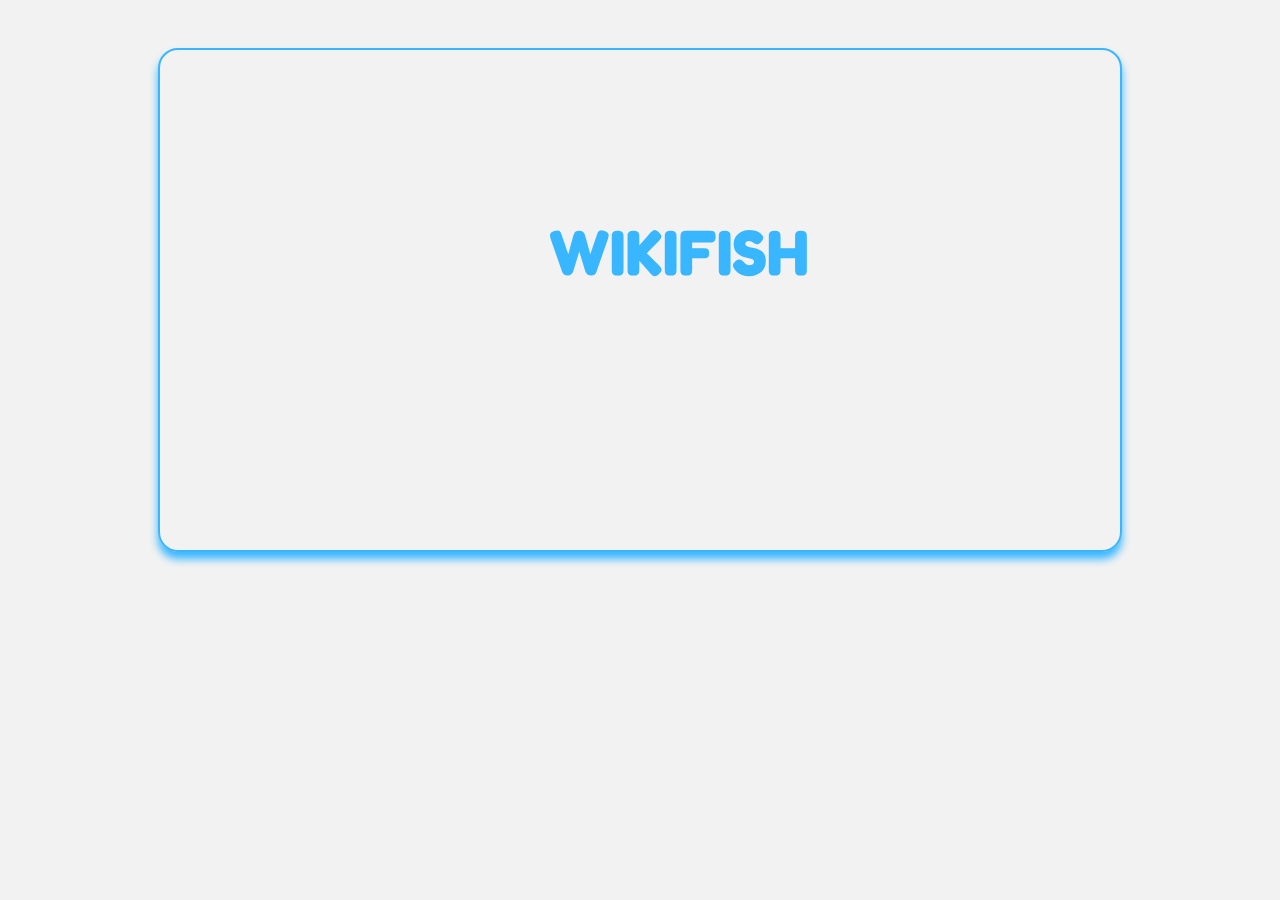
<file: javaScript : JSON : API/final/index.html>
<!DOCTYPE html>
<html lang="en">

<head>
    <meta charset="UTF-8">
    <meta name="viewport" content="width=device-width, initial-scale=1.0">
    
    <title>Final Project - WIKIFISH</title>

    <link rel="shortcut icon" type="image/jpg" href="favicon_io/favicon.ico"/>
    <link rel="stylesheet" href="style.css">
    <link rel="stylesheet" href="https://maxcdn.bootstrapcdn.com/font-awesome/4.4.0/css/font-awesome.min.css">
    
</head>

<body>
    <div class="content">
        <div class="wrap container">
                <h1 class="title">Wikifish</h1>
        
                <div class="search button">
                
                    <header>
                        <form id="form">
                            <input type="text" id="search" class="search searchTerm" placeholder="  Which fish are you looking for?">
                        </form>
                        <p class="legend"> Here you can find more than 30,000 species of fish</p>
                        <p>Suggestions of search ( freshwater angelfish, angelfish, molly ... )
                                </p>
                    </header>
                
                </div>
                
                </div>  
                
                <main id="main"></main> 

    
        <script src="main.js"></script>
    </div>
</body>



</html>
</file>
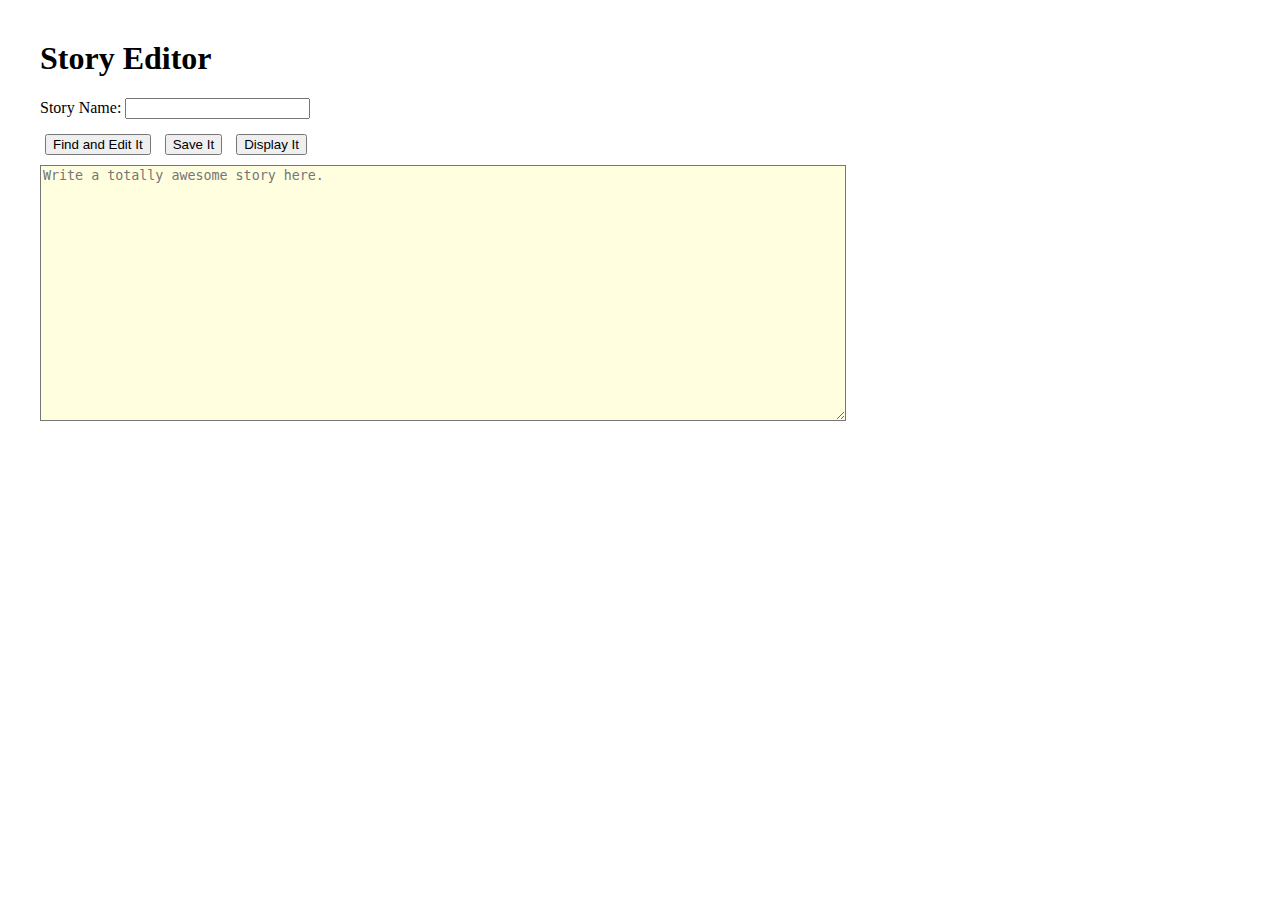
<file: javaScript : JSON : API/week1/index.html>
<!DOCTYPE html>
<html lang="en">
<head>
    <meta charset="UTF-8">
    <meta name="viewport" content="width=device-width, initial-scale=1.0">
    <meta http-equiv="X-UA-Compatible" content="ie=edge">
    <title>Story Writer</title>
    <script>
        
        function loadStory(){
            var storyName = document.getElementById("name_input").value;
            var storyHTML = localStorage.getItem(storyName);
            document.getElementById("story_editor").value = storyHTML;
}
        function saveStory(){
            var storyName = document.getElementById("name_input").value;
            var storyHTML = document.getElementById("story_editor").value;
            localStorage.setItem(storyName, storyHTML);
}
        function displayStory(){
            var storyHTML = document.getElementById("story_editor").value
            document.getElementById("story_display").innerHTML = storyHTML;
}
    </script>
    <style>
    textarea{
        width:800px;
        height: 250px;
        background-color: lightyellow;
    }
    body{
        margin:40px;
    }
    button{
        margin:5px;
        margin-bottom: 10px;
    }
    section{
        margin-top: 10px;
    }
         </style>
</head>
<body>
        <h1>Story Editor</h1>
         Story Name: <input id="name_input"></input>
         <section>
         <button onclick="loadStory()">Find and Edit It</button>
         <button onclick="saveStory()">Save It</button>
         <button onclick="displayStory()">Display It</button>
         </section>
         <textarea id="story_editor" placeholder="Write a totally awesome story here."></textarea>
         <section id="story_display"></section>
         
</body>
</html>
</file>
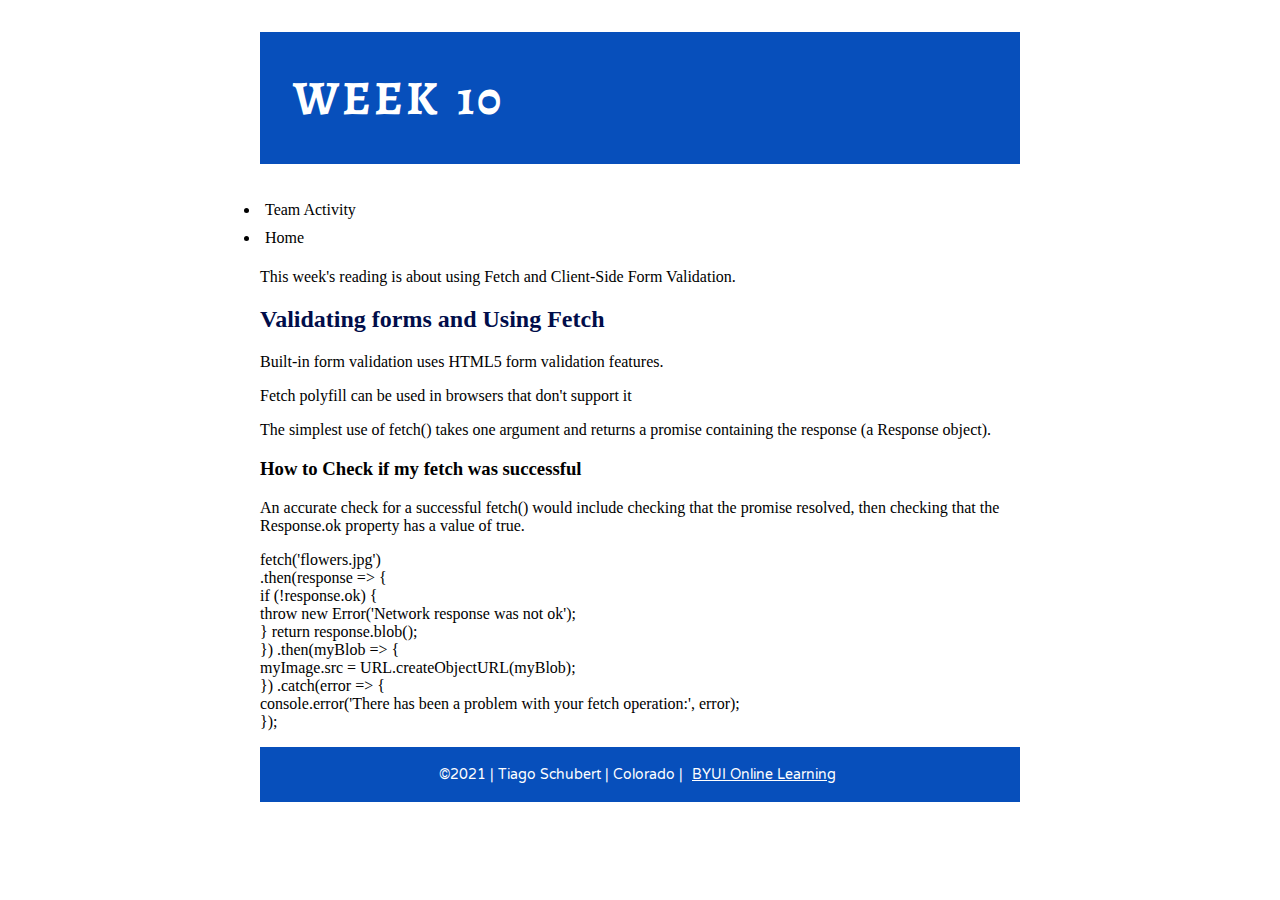
<file: javaScript : JSON : API/week10/index.html>
<!DOCTYPE html>
<html lang="en">
<head>
    <meta charset="UTF-8">
    <meta name="viewport" content="width=device-width, initial-scale=1.0">
    <meta http-equiv="X-UA-Compatible" content="ie=edge">    
    <title>Notes</title>
    <link rel="stylesheet" href="../index.css">
    <link rel="stylesheet" href="../small.css">
    <link rel="stylesheet" href="../medium.css">
    
</head>
<body>
        <div>
                <h1>WEEK 10</h1>
        </div>
    <nav>
        <li class="Team"><a href="team.html">Team Activity</a></li>
        <li class="home"><a href="../index.html"> Home</a></li>
         
    </nav>
    <p> 
                    
                This week's reading is about using Fetch and Client-Side Form Validation.
        </p>
    
      <h2>Validating forms and Using Fetch</h2>
        
      <p>
                        Built-in form validation uses HTML5 form validation features.
        </p>
       
            
                
                <p> 
                        Fetch polyfill can be used in browsers that don't support it
                </p>
                <p> 
                        The simplest use of fetch() takes one argument and returns a promise containing the response (a Response object).
                </p>
                <h3>
                        How to Check if my fetch was successful

                </h3>
                <p>
                        An accurate check for a successful fetch() would include checking that the promise resolved, then checking that the Response.ok property has a value of true.
                </p>
                <p> 
                        fetch('flowers.jpg') <br>
                        .then(response => {     <br>
                        if (!response.ok) {     <br>
                        throw new Error('Network response was not ok');<br>
                        }
                        return response.blob();<br>
                        })
                        .then(myBlob => {<br>
                        myImage.src = URL.createObjectURL(myBlob);<br>
                        })
                        .catch(error => {<br>
                        console.error('There has been a problem with your fetch operation:', error);<br>
                        });<br>
                </p>
           
        </li>

        <footer>
                <p class="copyright">&copy;2021 | <span>Tiago Schubert</span> | Colorado | <a href="https://www.byui.edu/online" target="_blank">BYUI Online Learning</a> </p>
               
       </footer>
</body>
</html>
</file>
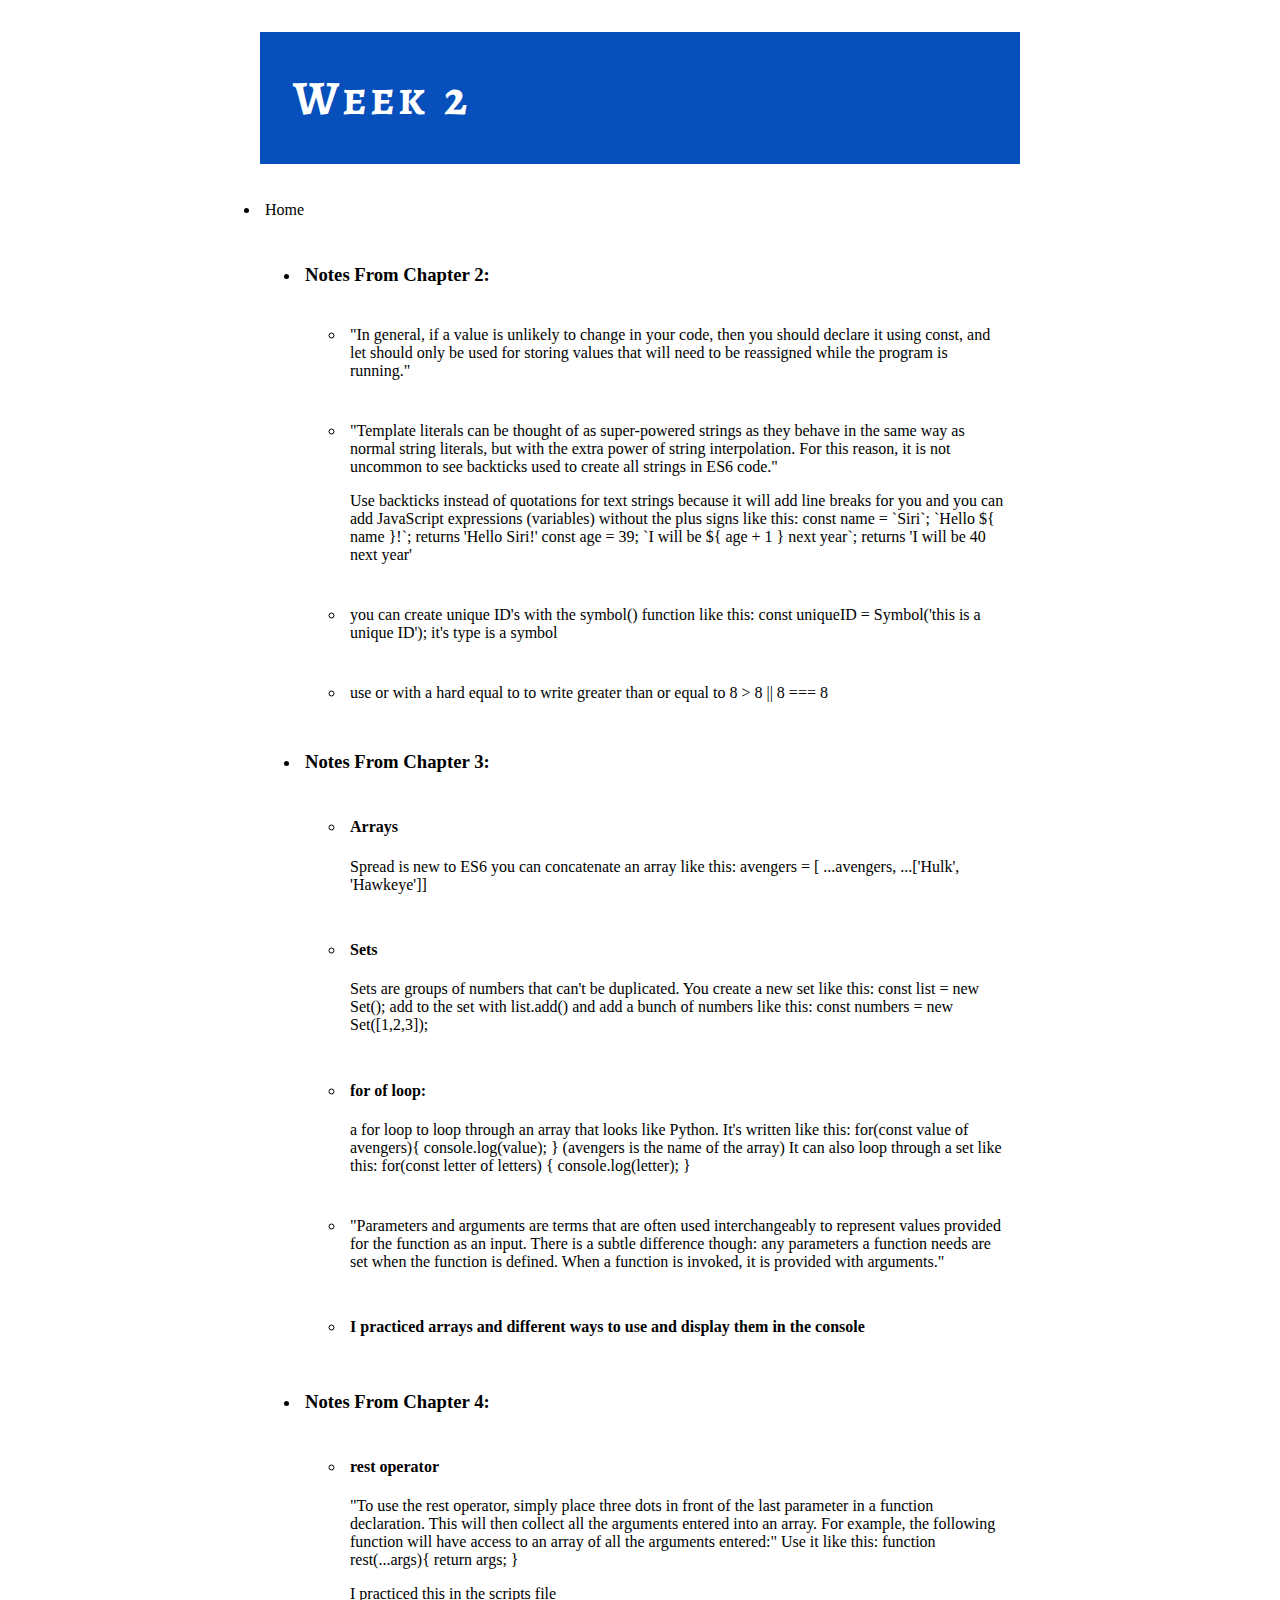
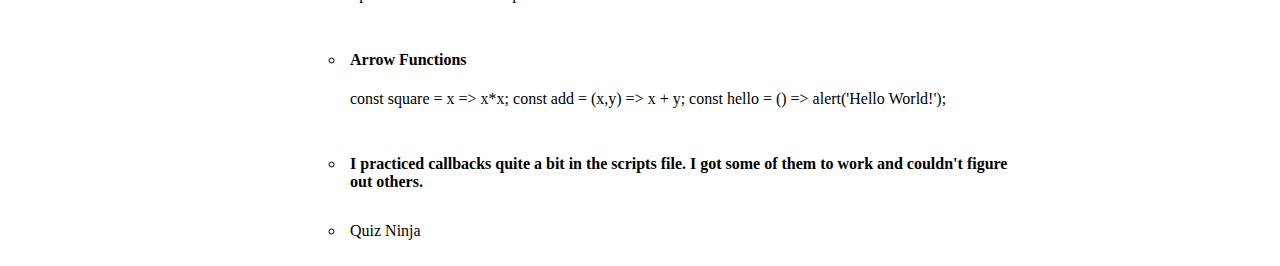
<file: javaScript : JSON : API/week2/index.html>
<!DOCTYPE html>
<html lang="en">
<head>
    <meta charset="UTF-8">
    <meta name="viewport" content="width=device-width, initial-scale=1.0">
    <meta http-equiv="X-UA-Compatible" content="ie=edge">
    <link rel="stylesheet" href="../index.css">
    <link rel="stylesheet" href="../small.css">
    <link rel="stylesheet" href="../medium.css">
    <title>Notes</title>
</head>
<body>
        
        <section>
                
                <h1>Week 2</h1>
                <nav>
      
                        <li class="home"><a href="../index.html"></span> Home</a></li>
                      
                </nav>
                
                    
                    <main>
                      <section>
                        <ul>
                            <li><h3>Notes From Chapter 2:</h3>
                              <ul>
                                <li><p>"In general, if a value is unlikely to change in your code, then you should declare it using const, and let should only be used for storing values that will need to be reassigned while the program is running." 
                                </p></li>
                                <li><p>"Template literals can be thought of as super-powered strings as they behave in the same way as normal string literals, but with the extra power of string interpolation. For this reason, it is not uncommon to see backticks used to create all strings in ES6 code."</p>  
                                <p>Use backticks instead of quotations for text strings because it will add line breaks for you and you can add JavaScript expressions (variables) without the plus signs like this: const name = `Siri`;
                                    `Hello ${ name }!`;
                                     returns 'Hello Siri!'
                                    
                                     const age = 39; 
                                     `I will be ${ age + 1 } next year`;
                                     returns  'I will be 40 next year'
                                    </p>
                                </li>
                                <li><p>you can create unique ID's with the symbol() function like this:
                                    const uniqueID = Symbol('this is a unique ID');
                                    it's type is a symbol
                                </p></li>
                                <li><p>use or with a hard equal to to write greater than or equal to 8 > 8 || 8 === 8 </p></li>
                                </ul>
                              </li>
                            <li><h3>Notes From Chapter 3:</h3>
                                <ul>
                                  <li> <h4>Arrays</h4>
                                      <p>Spread is new to ES6 you can concatenate an array like this: avengers = [ ...avengers, ...['Hulk', 'Hawkeye']]
                                  </p></li>
                                  <li> <h4>Sets</h4>
                                    <p>
                                        Sets are groups of numbers that can't be duplicated.
                                        You create a new set like this: const list = new Set();
                                        add to the set with list.add() and add a bunch of numbers like this: const numbers = new Set([1,2,3]);
                                </p></li>
                                <li> <h4>  for of loop:</h4>
                                  <p> a for loop to loop through an array that looks like Python. 
                                      It's written like this: 
                                      for(const value of avengers){
                                      console.log(value);
                                      }
                                      (avengers is the name of the array)
                                      It can also loop through a set like this:
                                       for(const letter of letters) {
                                          console.log(letter);
                                      }
                                </p></li>
                                <li><p>"Parameters and arguments are terms that are often used interchangeably to represent values  provided for the function as an input. There is a subtle difference though: any parameters a function  needs are set when the function is defined. When a function is invoked, it is provided with  arguments."</p></li>
                                <li><h4>I practiced arrays and different ways to use and display them in the console </h4></li>
                              </ul>
                            </li>
                            <li><h3>Notes From Chapter 4:</h3>
                              <ul>
                                <li><h4>rest operator</h4>
                                    <p>
                                        "To use the rest operator, simply place three dots in front of the last parameter in a function declaration. This will then collect all the arguments entered into an array. For example, the following function will have access to an array of all the arguments entered:"
                                        Use it like this: 
                                        function rest(...args){
                                            return args;
                                        }
                                      </p>
                                      <p>I practiced this in the scripts file</p>
                                    </li>   
                                <li><h4>Arrow Functions</h4><p>
                                    const square = x => x*x;
                                    const add = (x,y) => x + y;
                                    const hello = () => alert('Hello World!');</p></li>
                                <li><h4>I practiced callbacks quite a bit in the scripts file. I got some of them to work and couldn't figure out others.</h4></li>    
                                <li><a href="quiz.html" target="_blank">Quiz Ninja</a></li>
                              </ul> 
                            </li>
                          </ul>         
                      </section>
                
                      <!-- learning how to use the rest operator and callbacks -->
                      <!-- <section>
                          <button id="meanButton" onclick="show_mean(mean)">Mean</button>
                          <div id="result"></div> 
                
                      </section> -->
                    </main>
                  
</body>
</html>
</file>
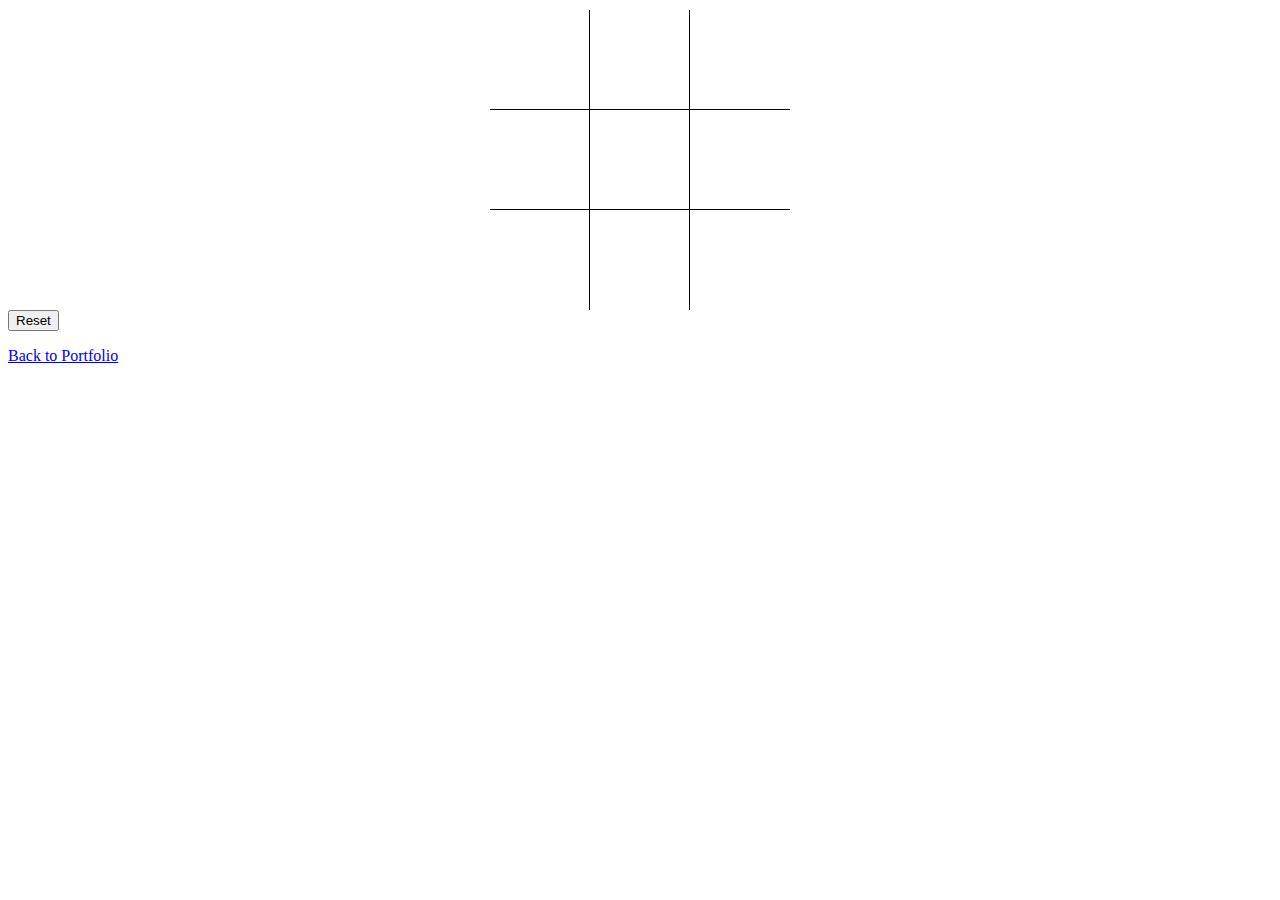
<file: javaScript : JSON : API/week4/index.html>
<!DOCTYPE html>
<html lang="en">
<head>
    <meta charset="UTF-8">
    <meta name="viewport" content="width=device-width, initial-scale=1.0">
    <meta http-equiv="X-UA-Compatible" content="ie=edge">
    <title>Tic tac toe</title>

<style>
.board{
    display:grid;
    grid-template-columns: 100px 100px 100px;
    grid-template-rows: 100px 100px 100px;
    justify-content: center;
    
}
.board > div{
border: 1px solid;
text-align:center;

}
.correctBoard{
    font-size: 5em;
    margin-top:10px;
    display:grid;
    grid-template-columns: 100px 100px 100px;
    grid-template-rows: 100px 100px 100px;
    justify-content: center;
    
}
.bottomBorder{
border-bottom: 1px solid;
text-align:center;

}
.rightborder{
    border-right: 1px solid;
    text-align:center;
}
div{
    text-align:center;
}
</style>    

</head>
<body>
    

    <section class="correctBoard">
            <div class="bottomBorder rightborder"></div>
            <div class="bottomBorder rightborder"></div>
            <div class="bottomBorder"></div>
            <div class="bottomBorder rightborder"></div>
            <div class="bottomBorder rightborder"></div>
            <div class="bottomBorder"></div>
            <div class="rightborder"></div>
            <div class="rightborder"></div>
            <div></div>
            
    </section>
    <button class="reset">Reset</button>
    <p><a href="../index.html"> Back to Portfolio</a></p>
    
<script>
const divboard = document.querySelector(".correctBoard");
const player1 = "x";
const player2 = "o";
var player = player1;
let check = true;
const resetButton = document.querySelector(".reset");

function callReset(){
    for(let i = 0; i < divboard.children.length; i++){
        divboard.children[i].innerText = "";
        
    }

} 

function screem(value){
console.log(value.target);
value.target.innerHTML = player;
    if(check == true){ 
        player = player2;
        check = false;
    }
    else{ player = player1;
        check = true;}
        
}
divboard.addEventListener("click",screem); 
resetButton.addEventListener("click",callReset);
divboard.addEventListener("click",checkWin); 
divboard.addEventListener("click",getLines); 
divboard.addEventListener("click",allSame); 
divboard.addEventListener("click",checkFull); 

function checkWin() {
  const divBoard = document.querySelector('.correctBoard');
  let lines = getLines();
  for (index in lines) {
    let winner = allSame(lines[index]);
    if (winner && winner !== "" && winner !== "0") {
      alert(`${winner} has won the game!`);
    }
  }
}
//returns an array of all 8 possible winning lines
function getLines() {
  const divBoard = document.querySelector('.correctBoard');
  return [
    [divBoard.children[0].innerText, divBoard.children[1].innerText, divBoard.children[2].innerText],
    [divBoard.children[3].innerText, divBoard.children[4].innerText, divBoard.children[5].innerText],
    [divBoard.children[6].innerText, divBoard.children[7].innerText, divBoard.children[8].innerText],
    [divBoard.children[0].innerText, divBoard.children[3].innerText, divBoard.children[6].innerText],
    [divBoard.children[1].innerText, divBoard.children[4].innerText, divBoard.children[7].innerText],
    [divBoard.children[2].innerText, divBoard.children[5].innerText, divBoard.children[8].innerText],
    [divBoard.children[0].innerText, divBoard.children[4].innerText, divBoard.children[8].innerText],
    [divBoard.children[2].innerText, divBoard.children[4].innerText, divBoard.children[6].innerText],
  ]
};
//Checks if every item in an array is the same
function allSame(array) {
  let first = array[0];
  for (index in array) {
    if (array[index] !== first) {
      return false;
    }
  }
  return first;
}
//Checks for a draw
function checkFull() {
  const divBoard = document.querySelector('.correctBoard');
  const children = Array.from(divBoard.children);
  let empty = children.filter(function(child) {
    return child.innerText !== "X" && child.innerText !== "O";
  });
  if (empty.length === 0) {
    alert("This game has drawn.");
  }
}
</script>    
</body>
</html>
</file>
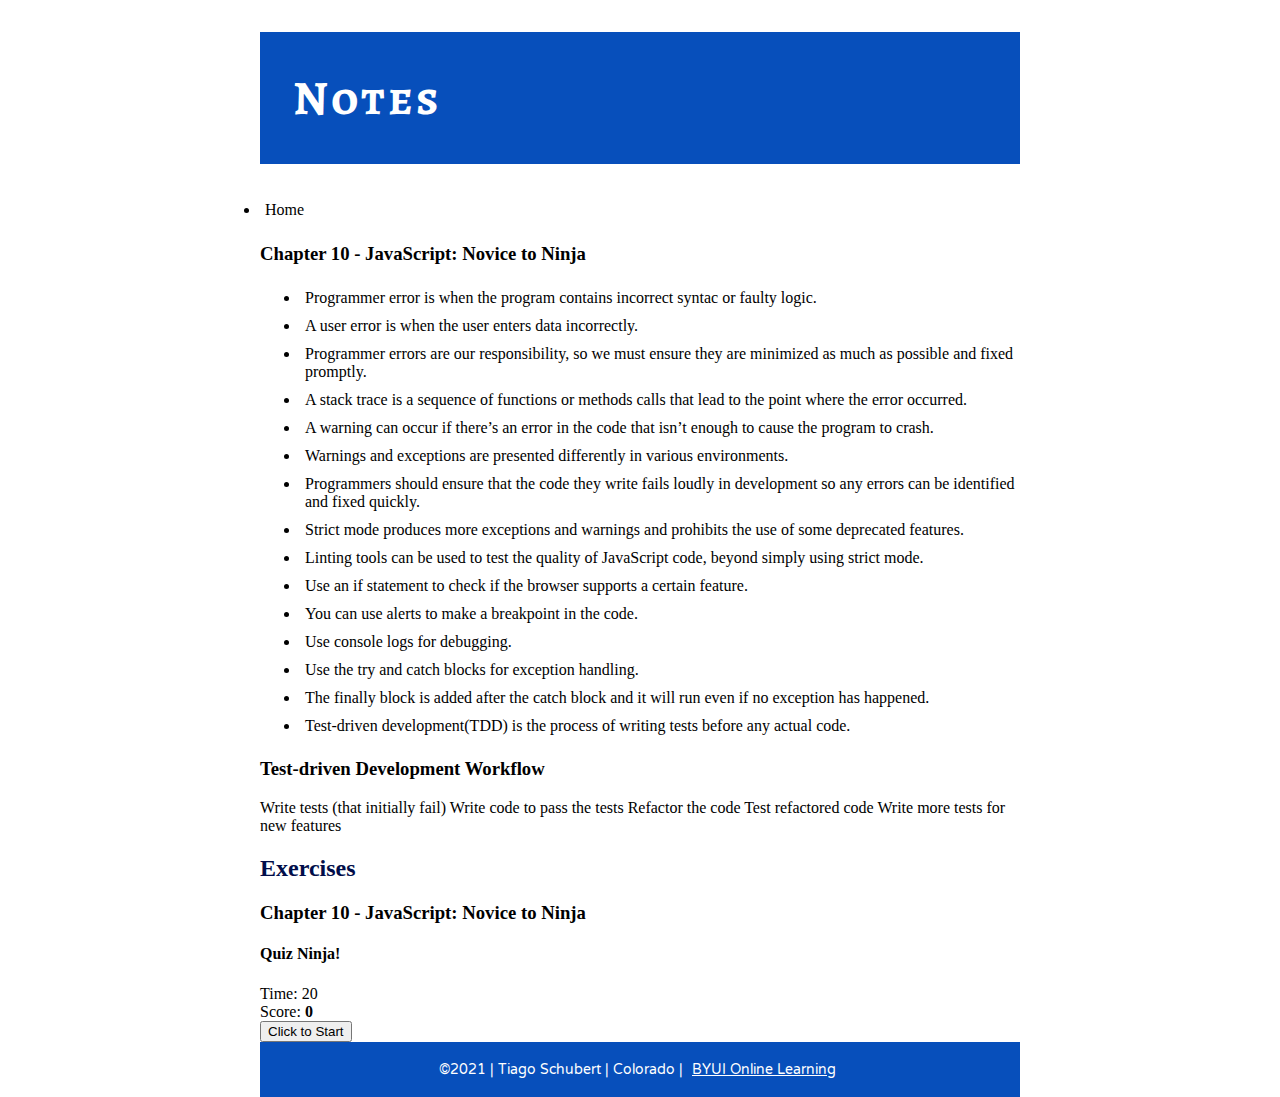
<file: javaScript : JSON : API/week5/index.html>
<!DOCTYPE html>
<html lang="en">
<head>
    <meta charset="UTF-8">
    <meta name="viewport" content="width=device-width, initial-scale=1.0">
    <meta http-equiv="X-UA-Compatible" content="ie=edge">
    <link rel="stylesheet" href="../index.css">
    <link rel="stylesheet" href="../small.css">
    <link rel="stylesheet" href="../medium.css">
    <title>Notes</title>
</head>
<body>
        
        <section>
                
                <h1>Notes</h1>
                <nav>
      
                        <li class="home"><a href="../index.html"></span> Home</a></li>
                      
                </nav>
                <h3>Chapter 10 - JavaScript: Novice to Ninja</h3>
                <ul>
                    
                    <li>
                        Programmer error is when the program contains
                        incorrect syntac or faulty logic.
                    </li>
                    <li>
                        A user error is when the user enters data incorrectly.
                    </li>
                    <li>
                        Programmer errors are our responsibility, so we must
                        ensure they are minimized as much as possible and fixed
                        promptly.
                    </li>
                    
                    <li>
                        A stack trace is a sequence of functions or methods
                        calls that lead to the point where the error
                        occurred.
                    </li>
                    <li>
                        A warning can occur if there’s an error in the code
                        that isn’t enough to cause the program to crash.
                    </li>
                    <li>
                        Warnings and exceptions are presented differently in
                        various environments.
                    </li>
                    <li>
                        Programmers should ensure that the code they write fails
                        loudly in development so any errors can be identified
                        and fixed quickly.
                    </li>
                    <li>
                        Strict mode produces more exceptions and warnings and
                        prohibits the use of some deprecated features.
                    </li>
                    
                    <li>
                        Linting tools can be used to test the quality of
                        JavaScript code, beyond simply using strict mode.
                    </li>
                    <li>
                        Use an if statement to check if the browser supports
                        a certain feature.
                    </li>
                    <li>
                        You can use alerts to make a breakpoint in the code.
                    </li>
                    <li>
                        Use console logs for debugging.
                    </li>
                    
                    <li>
                        Use the try and catch blocks for exception handling.
                    </li>
                    <li>
                        The finally block is added after the catch block and
                        it will run even if no exception has happened.
                    </li>
                    <li>
                        Test-driven development(TDD) is the process of
                        writing tests before any actual code.
                    </li>
                </ul>
            </section>
            
            <section>
                <H3>Test-driven Development Workflow</H3>
                <p>Write tests (that initially fail)
                Write code to pass the tests
                Refactor the code
                Test refactored code
                Write more tests for new features</p>
            </section>

    <section>
        <h2>Exercises</h2>
        <h3>Chapter 10 - JavaScript: Novice to Ninja</h3>
        <div class = "dojo">
            <div class = "quiz-body">
                <h4>Quiz Ninja!</h4>
                <div id = "timer">
                    Time: <stronge>20</stronge>
                </div>
                <div id = "score">
                    Score: <strong>0</strong>
                </div>
                <div id = "question"></div>
                <form id = "response">
                    <input name = "answer" type = "text">
                    <button type = "submit">Submit Answer</button>
                </form>
                <div id = "result"></div>
                <div id = "info"></div>
                <button id = "start">Click to Start</button>
            </div>
        </div>
    </section>
    <footer>
            <p class="copyright">&copy;2021 | <span>Tiago Schubert</span> | Colorado | <a href="https://www.byui.edu/online" target="_blank">BYUI Online Learning</a> </p>
           
   </footer>
    <script>const quiz = [
        { name: "Superman",realName: "Clark Kent" },
        { name: "Wonderwoman",realName: "Dianna Prince" },
        { name: "Batman",realName: "Bruce Wayne" },
    ];
    
    // View Object
    const view = {
        score: document.querySelector('#score strong'),
        question: document.querySelector('#question'),
        result: document.querySelector('#result'),
        info: document.querySelector('#info'),
        start: document.querySelector('#start'),
        response: document.querySelector('#response'),
        timer: document.querySelector('#timer strong'),
        render(target,content,attributes) {
            for(const key in attributes) {
                target.setAttribute(key, attributes[key]);
            }
            target.innerHTML = content;
        },
        show(element){
            element.style.display = 'block';
        },
        hide(element){
            element.style.display = 'none';
        },
        resetForm(){
            this.response.answer.value = '';
            this.response.answer.focus();
        },
        setup(){
            this.show(this.question);
            this.show(this.response);
            this.show(this.result);
            this.hide(this.start);
            this.render(this.score,game.score);
            this.render(this.result,'');
            this.render(this.info,'');
            this.resetForm();
        },
        teardown(){
            this.hide(this.question);
            this.hide(this.response);
            this.show(this.start);
        }
    };
    
    const game = {
        start(quiz){
            console.log('start() invoked');
            this.score = 0;
            this.questions = [...quiz];
            view.setup();
            this.secondsRemaining = 20;
            this.timer = setInterval( this.countdown , 1000 );
            this.ask();
        },
        countdown() {
            game.secondsRemaining--;
            view.render(view.timer,game.secondsRemaining);
            if(game.secondsRemaining <= 0) {
                game.gameOver();
            }
        },
        ask(name){
            console.log('ask() invoked');
            if(this.questions.length > 0) {
                this.question = this.questions.pop();
                const question = `What is ${this.question.name}'s real name?`;
                view.render(view.question,question);
            }
            else {
                this.gameOver();
            }
        },
        check(event){
            console.log('check(event) invoked');
            event.preventDefault();
            const response = view.response.answer.value;
            const answer = this.question.realName;
            if(response === answer){
                view.render(view.result,'Correct!',{'class':'correct'});
                this.score++;
                view.render(view.score,this.score);
            } else {
                view.render(view.result,`Wrong! The correct answer was ${answer}`,{'class':'wrong'});
            }
            view.resetForm();
            this.ask();
        },
        gameOver(){
            console.log('gameOver() invoked');
            view.render(view.info,`Game Over, you scored ${this.score} point${this.score !== 1 ? 's' : ''}`);
            view.teardown();
            clearInterval(this.timer);
        }
    }
    
    view.start.addEventListener('click', () => game.start(quiz), false);
    view.response.addEventListener('submit', (event) => game.check(event), false);
    view.hide(view.response);</script>
</body>
</html>
</file>
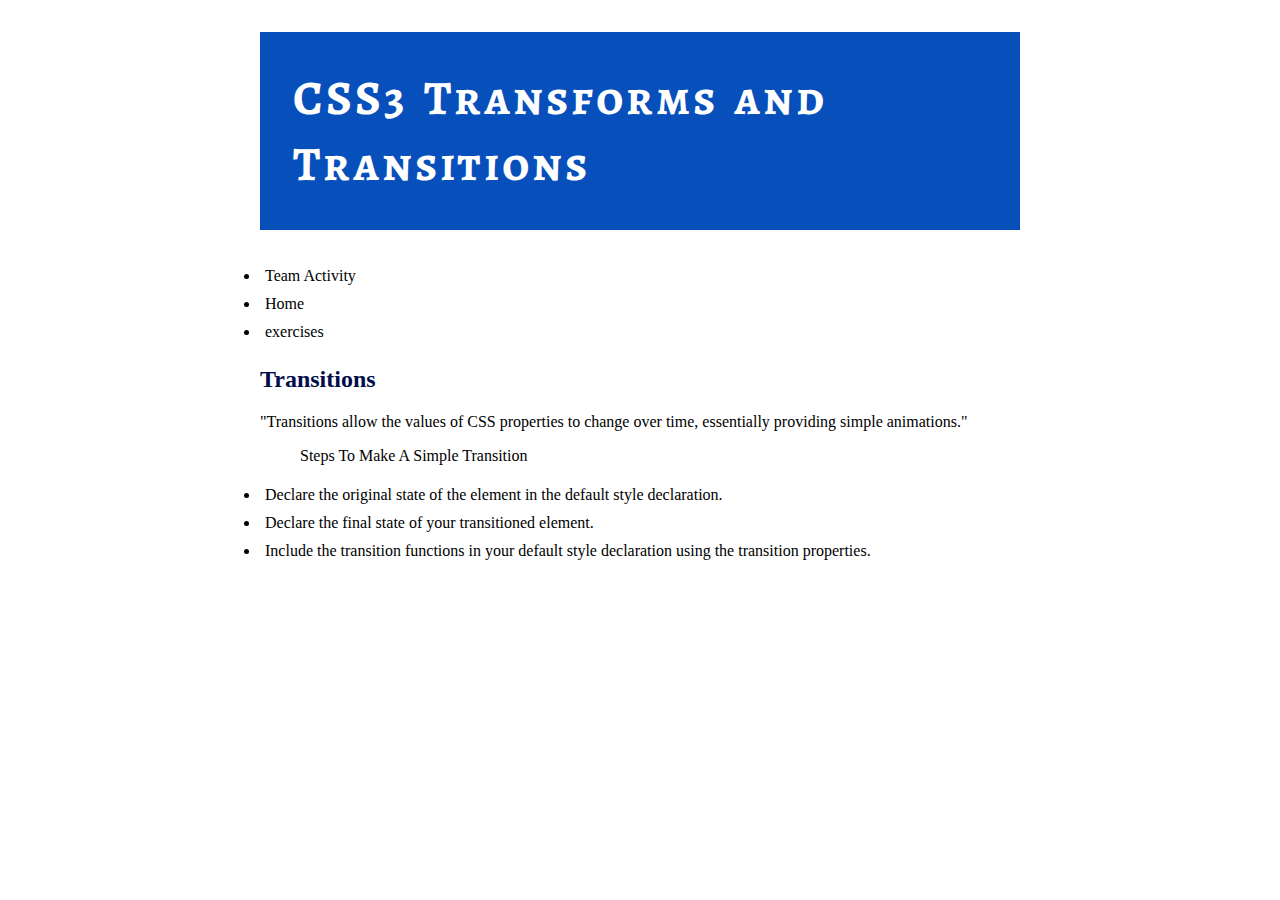
<file: javaScript : JSON : API/week8/index.html>
<!DOCTYPE html>
<html lang="en">
<head>
    <meta charset="UTF-8">
    <meta name="viewport" content="width=device-width, initial-scale=1.0">
    <meta http-equiv="X-UA-Compatible" content="ie=edge">
    <title>Notes</title>
    <link rel="stylesheet" href="../index.css">
    <link rel="stylesheet" href="../small.css">
    <link rel="stylesheet" href="../medium.css">
    
</head>
<body>
        <div>
                <h1>CSS3 Transforms and Transitions</h1>
        </div>
    <nav>
        <li class="Team"><a href="api/index.html">Team Activity</a></li>
        <li class="home"><a href="../index.html"> Home</a></li>
        <li class="css"><a href="css.html"> exercises</a></li>
    </nav>
    
    
    <h2>Transitions</h2>
    <p>"Transitions allow the values of CSS properties to change over time, essentially providing simple animations."</p>
    <ul>Steps To Make A Simple Transition</ul>
      <li>Declare the original state of the element in the default style declaration.</li>
      <li>Declare the final state of your transitioned element.</li>  
      <li>Include the transition functions in your default style declaration using the transition properties.</li>
</body>
</html>
</file>
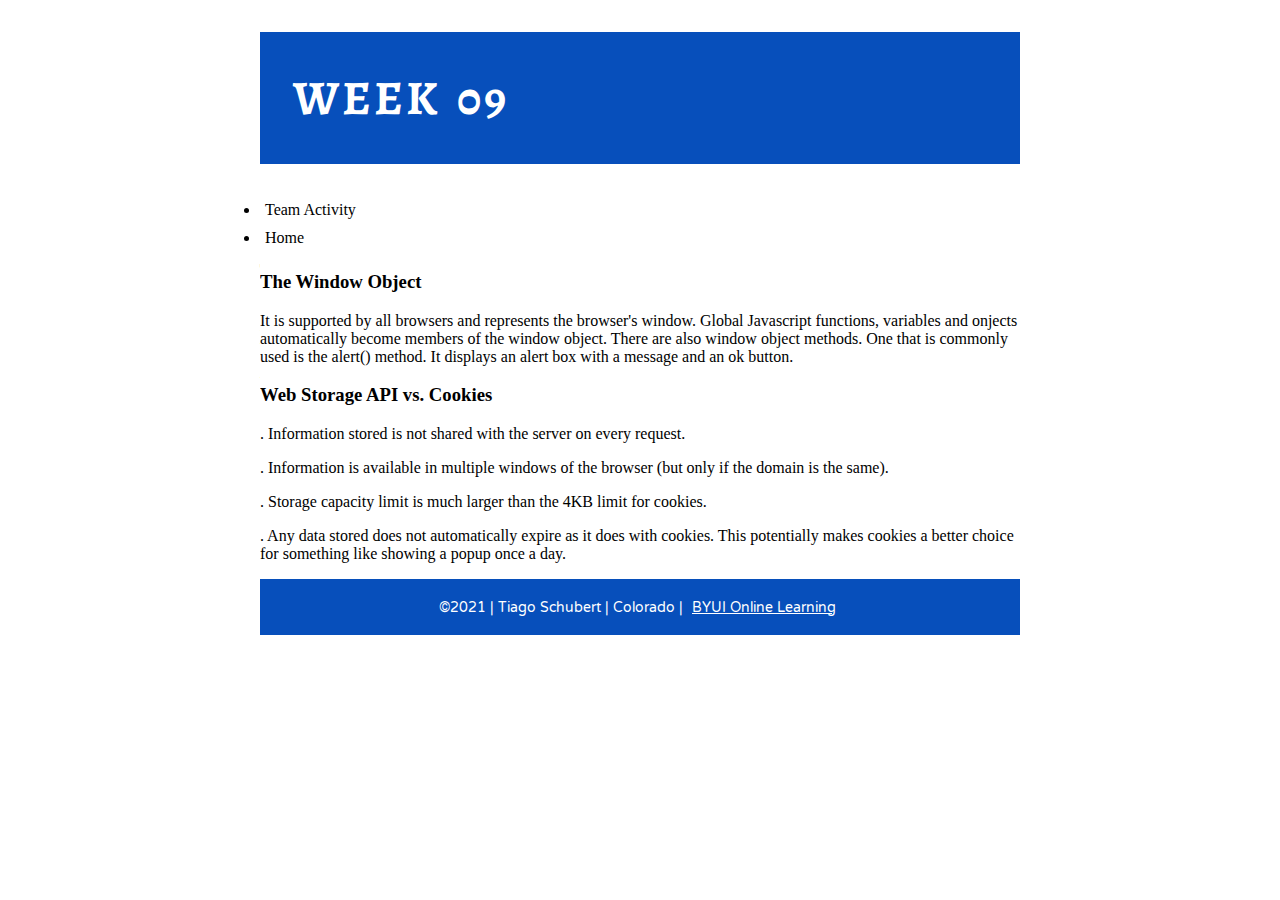
<file: javaScript : JSON : API/week9/index.html>
<!DOCTYPE html>
<html lang="en">
<head>
    <meta charset="UTF-8">
    <meta name="viewport" content="width=device-width, initial-scale=1.0">
    <meta http-equiv="X-UA-Compatible" content="ie=edge">    
    <title>Notes</title>
    <link rel="stylesheet" href="../index.css">
    <link rel="stylesheet" href="../small.css">
    <link rel="stylesheet" href="../medium.css">
    
</head>
<body>
        <div>
                <h1>WEEK 09</h1>
        </div>
    <nav>
        <li class="Team"><a href="teamActivity/index.html">Team Activity</a></li>
        <li class="home"><a href="../index.html"> Home</a></li>
         
    </nav>
    
    
      <h3>The Window Object</h3>
        <p>
            It is supported by all browsers and represents the browser's window. Global Javascript functions, variables
            and onjects automatically become members of the window object. There are also window object methods. One that
            is commonly used is the alert() method. It displays an alert box with a message and an ok button.
        </p>
        <h3>Web Storage API vs. Cookies</h3>
            
                <p> 
                    . Information stored is not shared with the server on every request.

                </p>
                <p> 
                    . Information is available in multiple windows of the browser (but only if the domain is the
                    same).
                </p>
                <p> 
                    . Storage capacity limit is much larger than the 4KB limit for cookies.
                </p>
                <p> 
                    . Any data stored does not automatically expire as it does with cookies. This potentially makes
                    cookies a better choice for something like showing a popup once a day.
                </p>
           
        </li>

        <footer>
                <p class="copyright">&copy;2021 | <span>Tiago Schubert</span> | Colorado | <a href="https://www.byui.edu/online" target="_blank">BYUI Online Learning</a> </p>
               
       </footer>
</body>
</html>
</file>
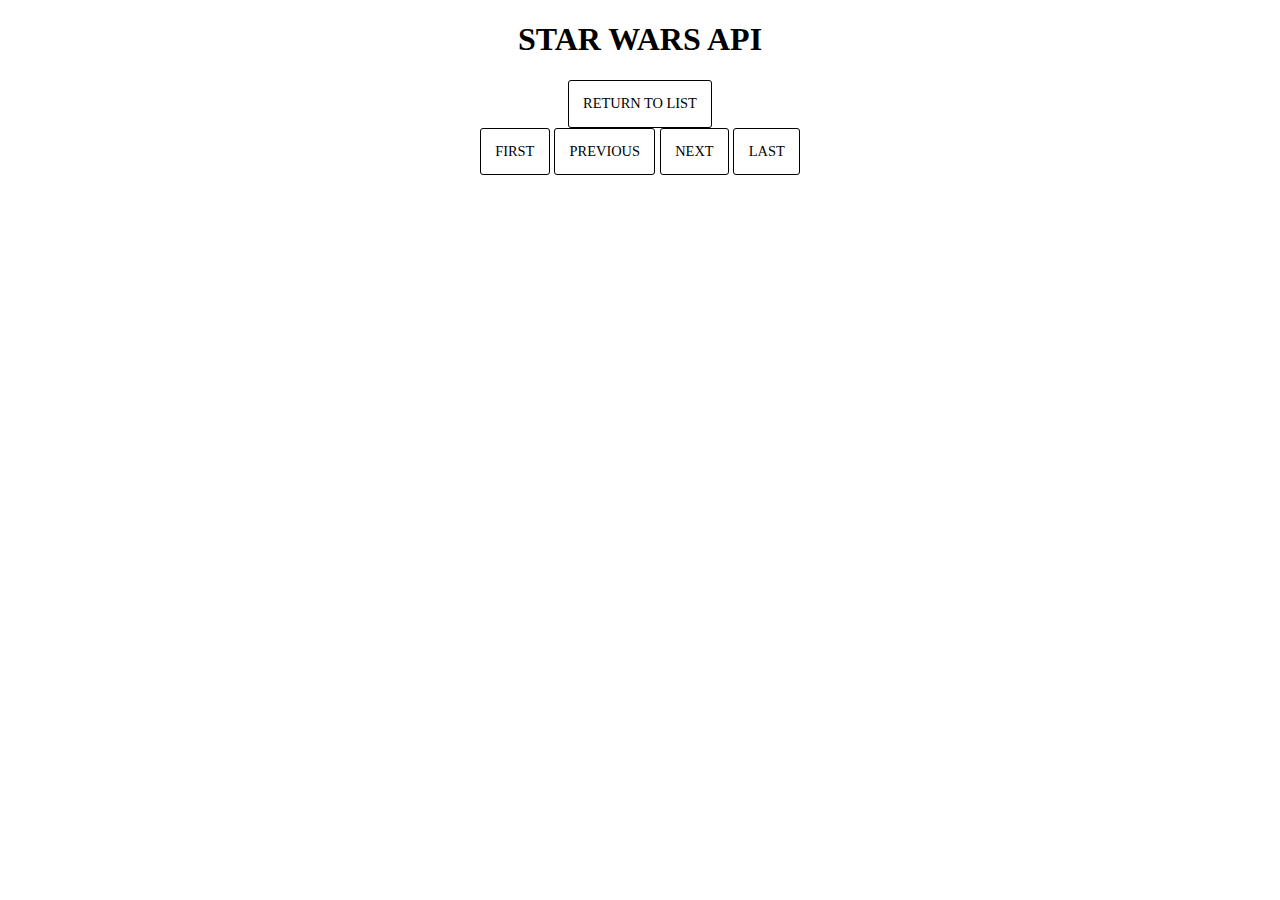
<file: javaScript : JSON : API/week8/api/index.html>
<!DOCTYPE html>
<html lang="en">
  <head>
    <meta charset="utf-8" />
    <title>Star Wars API</title>
    <meta name="viewport" content="width=device-width, initial-scale=1" />
    <link rel="stylesheet" href="style.css" />
  </head>

  <body>
    <main>

      <h1>Star Wars API</h1>

      <ul id="starwars" class="mainlist">
       
      </ul>

      <div id="pages" class="pagination">

          <button id="first">first</button>
          <button id="previous">previous</button>
          <button id="next">next</button>
          <button id="last">last</button>
          
      </div>
    </main>

  <script src="main.js" type="module"></script>

  </body>
</html>
</file>
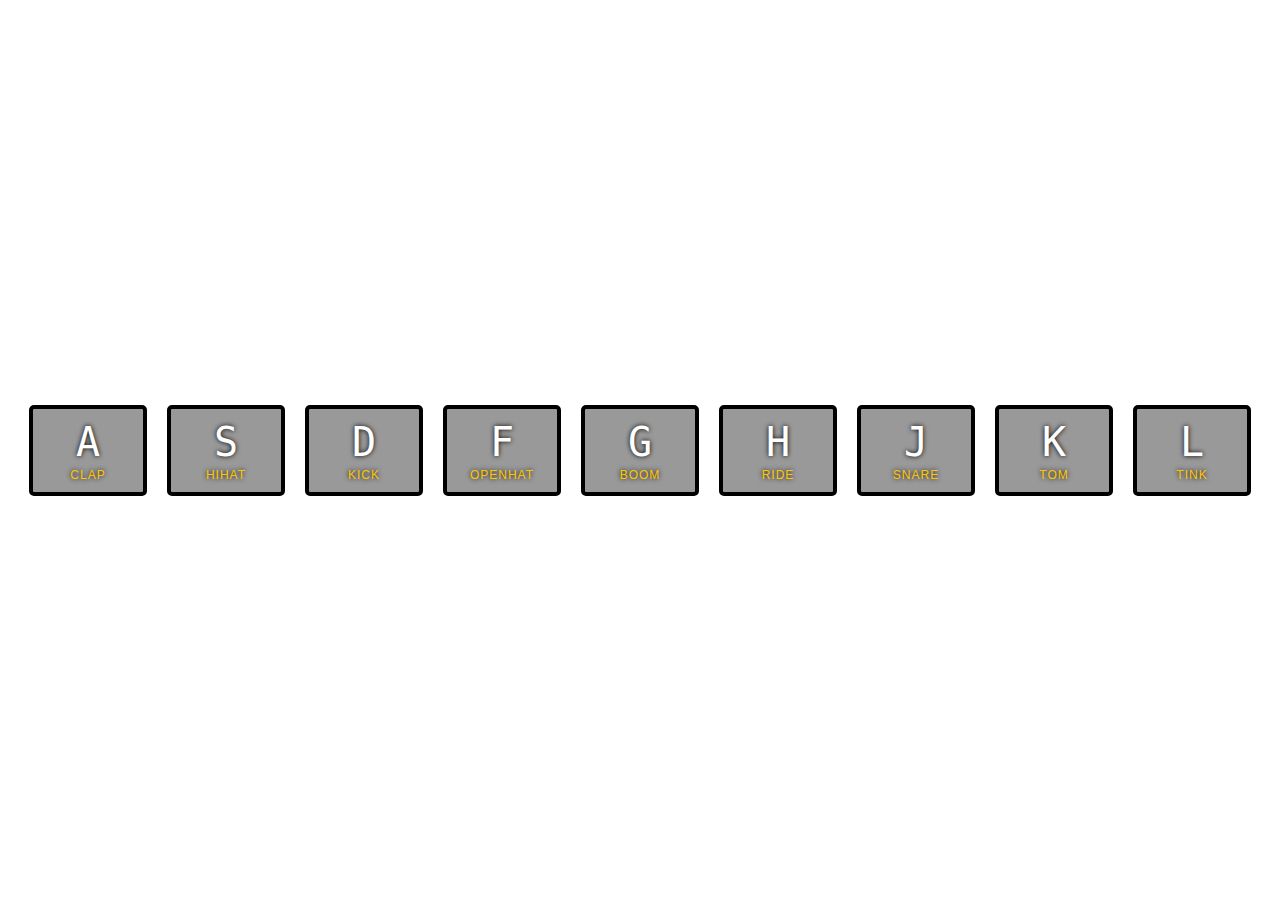
<file: javaScript : JSON : API/week9/teamActivity/index.html>
<!DOCTYPE html>
<html lang="en">
<head>
  <meta charset="UTF-8">
  <title>JS Drum Kit</title>
  <link rel="stylesheet" href="style.css">
</head>
<body>


  <div class="keys">
    <div data-key="65" data-offset="0" class="key">
      <kbd>A</kbd>
      <span class="sound">clap</span>
    </div>
    <div data-key="83" data-offset="0" class="key">
      <kbd>S</kbd>
      <span class="sound">hihat</span>
    </div>
    <div data-key="68" data-offset="0" class="key">
      <kbd>D</kbd>
      <span class="sound">kick</span>
    </div>
    <div data-key="70" data-offset="0" class="key">
      <kbd>F</kbd>
      <span class="sound">openhat</span>
    </div>
    <div data-key="71" data-offset="0" class="key">
      <kbd>G</kbd>
      <span class="sound">boom</span>
    </div>
    <div data-key="72" data-offset="0" class="key">
      <kbd>H</kbd>
      <span class="sound">ride</span>
    </div>
    <div data-key="74" data-offset="0" class="key">
      <kbd>J</kbd>
      <span class="sound">snare</span>
    </div>
    <div data-key="75" data-offset="0" class="key">
      <kbd>K</kbd>
      <span class="sound">tom</span>
    </div>
    <div data-key="76" data-offset="0" class="key">
      <kbd>L</kbd>
      <span class="sound">tink</span>
    </div>
  </div>

  <audio data-key="65" src="sounds/clap.wav"></audio>
  <audio data-key="83" src="sounds/hihat.wav"></audio>
  <audio data-key="68" src="sounds/kick.wav"></audio>
  <audio data-key="70" src="sounds/openhat.wav"></audio>
  <audio data-key="71" src="sounds/boom.wav"></audio>
  <audio data-key="72" src="sounds/ride.wav"></audio>
  <audio data-key="74" src="sounds/snare.wav"></audio>
  <audio data-key="75" src="sounds/tom.wav"></audio>
  <audio data-key="76" src="sounds/tink.wav"></audio>

<script src="javascript.js"></script>

</body>
</html>
</file>
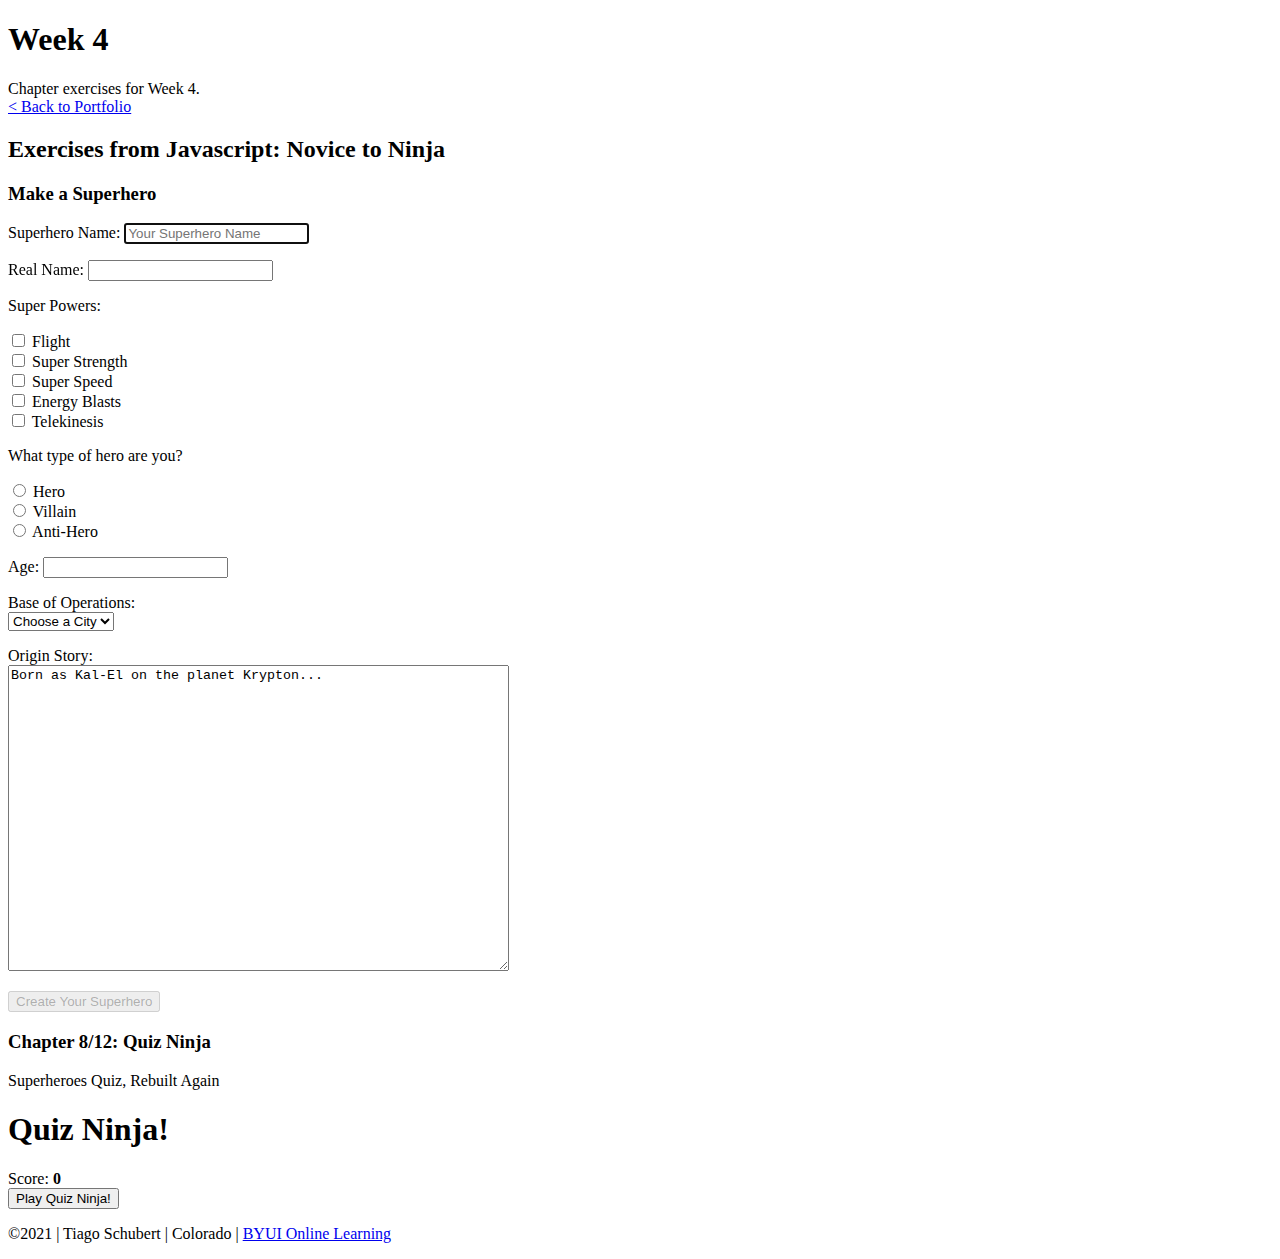
<file: javaScript : JSON : API/week4/notes.html>
<!DOCTYPE html>

<html lang="en-us">
    <head>
            <meta charset="utf-8">
            <meta name="viewport" content="width=device-width, initial-scale=1">
            <title>Week 4 </title>
            <meta name="description" content="Examples for WDD330 at BYU-Idaho.">
            <meta name="author" content="Tiago Schubert">
            
    </head>
    
    <body>
        <div class="page_wrap">
            <header>
                <h1>Week 4</h1>
                <p>Chapter exercises for Week 4. <br />
                    <a href="index.html">&#60; Back to Portfolio</a></p>
            </header>
            <main>
                <h2>Exercises from Javascript: Novice to Ninja</h2>
                <section>
                    <h3>Make a Superhero</h3>
                    <form id="hero">
                        <p><label for="heroName">Superhero Name:
                            <input type="text" id="heroName" name="heroName" autofocus placeholder="Your Superhero Name" maxlength="32" required>
                        </label></p>
                        
                        <p><label for="realName">Real Name:
                            <input type="password" name="realName" id="realName">
                        </label></p>

                        <p>Super Powers:</p>
                        <p>
                            <label for="flight">
                                <input type="checkbox" id="flight" value="Flight" name="powers"> Flight
                            </label><br />

                            <label for="strength">
                                <input type="checkbox" id="strength" value="Strength" name="powers"> Super Strength
                            </label><br />

                            <label for="speed">
                                <input type="checkbox" id="speed" value="Speed" name="powers"> Super Speed
                            </label><br />

                            <label for="energy">
                                <input type="checkbox" id="energy" value="Energy Blasts" name="powers"> Energy Blasts
                            </label><br />

                            <label for="telekinesis">
                                <input type="checkbox" id="telekinesis" value="Telekinesis" name="powers"> Telekinesis
                            </label>
                        </p>

                        <p>What type of hero are you?</p>
                        <p>
                            <label for="hero">
                                <input type="radio" name="category" value="Hero" id="hero"> Hero
                            </label><br />

                            <label for="villain">
                                <input type="radio" name="category" value="Villain" id="villain"> Villain
                            </label><br />

                            <label for="anti-hero">
                                <input type="radio" name="category" value="Antihero" id="anti-hero"> Anti-Hero
                            </label>
                        </p>

                        <p><label for="age">Age:
                            <input type="number" id="age" min="0" step="1">
                        </label></p>

                        <p><label for="City">Base of Operations:<br />
                            <select name="city" id="city">
                                <option value="" selected>Choose a City</option>
                                <option value="Metropolis">Metropolis</option>
                                <option value="Gotham City">Gotham City</option>
                                <option value="Keystone City">Keystone City</option>
                                <option value="Coast City">Coast City</option>
                                <option value="Star City">Star City</option>
                            </select>
                        </label></p>

                        <p><label for="origin">Origin Story:<br />
                            <textarea id="origin" name="origin" rows="20" cols="60">Born as Kal-El on the planet Krypton...</textarea>
                        </label></p>
                        
                        <button type="submit" id="submit" disabled>Create Your Superhero</button>
                    </form>
                </section>
                
                <section>
                    <h3>Chapter 8/12: Quiz Ninja</h3>
                    <p>Superheroes Quiz, Rebuilt Again</p>
                    <section class="quiz-body">
                        <header>
                            <h1>Quiz Ninja!</h1>
                            <div id="score">Score: <strong>0</strong></div>
                        </header>
                        <div id="result"></div>
                        <div id="question"></div>
                        <div id="response"></div>
                        <div id="info"></div>
                    </section>
                    <button id="start">Play Quiz Ninja!</button>
                </section>
                
            </main>

            <footer>
                <p class="copyright">&copy;2021 | <span>Tiago Schubert</span> | Colorado | <a href="https://www.byui.edu/online" target="_blank">BYUI Online Learning</a> </p>
               
            </footer>
        
            
        </div>
        <script>const form = document.forms['hero'];
            form.addEventListener('submit', makeHero, false);
            form.heroName.addEventListener('keyup',disableSubmit,false);
            
            function disableSubmit(event) {
                if(event.target.value === ''){
                    document.getElementById('submit').disabled = true;
                } else {
                    document.getElementById('submit').disabled = false;
                }
            }
            
            function makeHero(event){
                event.preventDefault(); //prevents the form from being submitted
                
                const hero = {}; //empty object for hero
            
                hero.name = form.heroName.value; //property name based on the input field's value
            
                hero.realName = form.realName.value;
            
                //loop through powers and add their checked values to an array
                hero.powers = [...form.powers].filter(box => box.checked).map(box => box.value);
            
                hero.category = form.category.value;
            
                hero.age = form.age.value;
            
                hero.city = form.city.value;
            
                hero.origin = form.origin.value;
            
                alert(JSON.stringify(hero)); //convert the object to a JSON string and display in an alert
                return hero;
            }
            
            //Quiz Ninja
            //Chapter 5 Quiz Ninja
            const quiz = [    
              { name: "Superman",realName: "Clark Kent" },    
              { name: "Wonder Woman",realName: "Diana Prince" },    
              { name: "Batman",realName: "Bruce Wayne" },
              { name: "The Hulk",realName: "Bruce Banner" },
              { name: "Spider-man",realName: "Peter Parker" },
              { name: "Cyclops",realName: "Scott Summers" },
              { name: "Mr. Incredible",realName: "Bob Parr" }
            ];
              
            const view = {
              score: document.querySelector('#score strong'),
              question: document.getElementById('question'),
              result: document.getElementById('result'),
              info: document.getElementById('info'),
              start: document.getElementById('start'),
              response: document.querySelector('#response'),
              render(target,content,attributes) {
                for(const key in attributes) {
                  target.setAttribute(key,attributes[key]);
                }
                target.innerHTML = content;
              },
              show(element){
                element.style.display = 'block';
              },
              hide(element){
                element.style.display = 'none';
              },
              setup(){
                  this.show(this.question);
                  this.show(this.response);
                  this.show(this.result);
                  this.hide(this.start);
                  this.render(this.score,game.score);
                  this.render(this.result,'');
                  this.render(this.info,'');
              },
              buttons(array){
                return array.map(value => `<button>${value}</button>`).join('');
              },
              teardown(){
                  this.hide(this.question);
                  this.hide(this.response);
                  this.show(this.start);
              }
            }
            
            function random(a,b=1) {

              //if only one argument is provided, we need to swap the values of a and b
              if(b === 1) {
                [a,b] = [b,a];
              }
              return Math.floor((b-a+1) * Math.random()) + a;
            }
            
            function shuffle(array){
              for (let i = array.length; i; i--) {
                let j = random(i) - 1;
                [array[i - 1], array[j]] = [array[j], array[i - 1]];
              }
            }
            
            const game = {
              start(quiz){
                this.score = 0;
                this.questions = [...quiz];
                view.setup();
                this.ask();
              },
              ask(name){
                console.log('ask() invoked');
                if(this.questions.length > 2){
                  shuffle(this.questions);
                  this.question = this.questions.pop();
                  const options = [this.questions[0].realName, this.questions[1].realName, this.question.realName];
                  shuffle(options);
                  const question = `What is ${this.question.name}'s real name?`;
                  view.render(view.question,question);
                  view.render(view.response,view.buttons(options));
                } else {
                  this.gameOver();
                }
              },
              check(event){
                console.log('check(event) invoked');
                const response = event.target.textContent;
                const answer = this.question.realName;
            
                if(response === answer) {
                  view.render(view.result, 'Correct!', {'class':'correct'});
                  this.score++;
                  view.render(view.score,this.score);
                } else {
                  view.render(view.result,`Wrong! The correct answer was ${answer}`,{'class':'wrong'});
                }
                this.ask();
              },
              gameOver(){
                view.render(view.info,`Game Over, you scored ${this.score} point${this.score !== 1 ? 's' : ''}!`);
                view.teardown();
              }
            }
            
            view.response.addEventListener('click', (event) => game.check(event), false);
            view.start.addEventListener('click', () => game.start(quiz), false);</script>
    </body>
</html>
</file>
<file: javaScript : JSON : API/final/style.css>
@import url(https://fonts.googleapis.com/css?family=Open+Sans);
@import url('https://fonts.googleapis.com/css2?family=Fredoka+One&display=swap');


body{
  background: #f2f2f2;
  font-family: 'Open Sans', sans-serif;
  
}
.content{
  width: auto;
  
  margin: 150px;
  margin-top:3em; 
  border: 2px solid #38b6ffff;
  box-shadow: 0px 7px 8px #38b6ffff;
  border-radius: 20px 20px; 
  
}

.search {
  width: 100%;
  position: relative;
  
}

.searchTerm {
  
  width: 100%;
  border: 3px solid #38b6ff;
  padding: 5px;
  height: 20px;
  border-radius: 5px 5px 5px 5px;
  outline: none;
  color: #9DBFAF;
}

.searchTerm:focus{
  color: black;
}

.searchButton {
  width: 40px;
  height: 36px;
  border: 1px solid #38b6ff;
  background: #38b6ff;
  text-align: center;
  color: #fff;
  border-radius: 0 5px 5px 0;
  cursor: pointer;
  font-size: 20px;
}

.wrap{
  left: 28%;
}

.container {
  position: relative;
  min-height: 500px;
    
}


.legend{
  position: absolute;
  width: 500px;
  left: 0;
  top: 120px;
  text-align: center;
  text-transform: uppercase;
  font-family: 'Fredoka One',cursive;
  color: #38b6ff;
  
}

.title {
  position: absolute;
  width: 500px;
  left: 0;
  top: 120px;
  font-weight: 700;
  text-align: center;
  font-size: 4em;
  text-transform: uppercase;
  font-family: 'Fredoka One',cursive;
  color: #38b6ff;
  z-index: 1;
  transition: top .5s ease;
  
}

.container:hover .title{
  top: 0px;
  font-size: 4em;
}

.button {
  
  position: absolute;
  width: 500px;
  left:0;
  top: 180px;
  text-align: center;
  opacity: 0;
  transition: opacity .35s ease;
}

.button a {
  width: 200px;
  padding: 12px 48px;
  text-align: center;
  color: white;
  border: solid 2px white;
  z-index: 1;
}

.container:hover .button {
  opacity: 1;
}

.fish{
  display:flex;
  flex-direction: column;
  margin: auto;
  
}

img{
  padding:5px;
  width: 50%;
  margin-left: 25%;
  border-radius: 20px 20px; 
  box-shadow: 0px 14px 80px rgba(34, 35, 58, 0.2);
  
}
.fish-info{
  margin: 3em;

}
h3{
  font-size: 2em;
  text-align: center;
  font-family: 'Open Sans', sans-serif;

}

.footer{
  text-align: center;
  padding: 20px;

}
@media screen and (max-width: 900px) {
  
  .wrap{
    left: 0%;
    width: auto;
  }
  .content{
    margin: 2px;
    border: none;
    box-shadow: none;
  }
  .container {
    position: relative;
    height: 400px;
    
  }
  .legend{
    font-size: 2.5vw
  }

  .searchTerm {
    width: 50%;
    border: 3px solid #38b6ff;
    padding: 5px;
    height: 20px;
    border-radius: 5px 5px 5px 5px;
    outline: none;
    color: #9DBFAF;
  }
  }
</file>
<file: javaScript : JSON : API/index.css>
h2{
    color: black;
}
</file>
<file: javaScript : JSON : API/small.css>
@import url('https://fonts.googleapis.com/css2?family=Alegreya+SC:wght@700&family=Alegreya:wght@900&family=B612+Mono:wght@400;700&family=Karla:wght@700&family=Varela+Round&display=swap');
body{
    margin: 0 auto;
    max-width: 760px;
}
h1, footer, footer p a{
    color: white;
    border: 5px solid rgb(7, 79, 187);
}
header, footer, footer p a{
    font-family: 'Varela Round', sans-serif;
}
h1, footer{
    background-color: rgb(7, 79, 187);
   
    text-align: center;
}
h1{
    text-align:left;
    padding: 30px;
    font-size: 3em;
    letter-spacing: 3px;
    word-spacing: 5px;
    font-family: 'Alegreya SC', Impact, serif;
    border: 3px solid rgb(7, 79, 187);
}
h2{
    color: #010D4A;
}
img{
    float: right;
    margin-right: 50px;
    max-width: 200px;
    height:auto;
    border-radius: 15px;
    
    
}


hr{
    margin-top: -15px;
    max-width: 420px;
    margin-left: 0px;

}
ol{
    padding-bottom: 100px;
    list-style-type: none;
    
}
li{
    padding:5px;
}
li a{
    color: black;
    text-decoration: none;
    
}
.portal{
    padding: 5px 5px 30px 50px;
    font-family: 'Varela Round', sans-serif, serif;  
}

.copyright{

    font-size: 0.9em;
}
.updatedDate {

    font-size: 0.8em;
}
@media(max-width: 750px){
    img{
        float: right;
        margin: 0px;
    }
    portal{
        display: block;
    }
    footer{
        margin-top: 100px;
        
    }
}
</file>
<file: javaScript : JSON : API/medium.css>
@media(max-width: 550px){
    h1{
        text-align: center;
    }
    img{
        float: none;
        margin: 0 auto;
        display: block;
    }
    .portal{
        float: none;
    } 
    footer{
        margin-top: 0px;
       
    }
 }
</file>
<file: javaScript : JSON : API/week8/api/style.css>
body {
    
    color: black;
    font-family: 'Roboto', sans-serif;
    text-align: center;
}
main {
    width:100%;
    max-width: 500px;
    margin: 0 auto;
}

h1, h2, h3, h4, h5 {
    color: black;
    text-align: center;
    text-transform: uppercase;
    font-family: 'Hepta Slab', serif;
}


button {
    background-color: transparent;
    text-transform: uppercase;
    font-size: .9em;
    border: 1px solid black;
    border-radius: 3px;
    font-family: 'Hepta Slab', serif;
    cursor: pointer;
    text-align: center;
    padding: 1em;
}

.backbutton {
    text-align: center;
}
.mainlist li {
    padding: 0 .5em;
    border-bottom: 1px solid white;
    line-height: 2em;
    text-align: left;
}

ul {
    list-style-type: none;
    padding: 0;
    margin: 1em;
}

.full-detail li{
    border:none;
}
.pagination {
    text-align: center;
    width: 100%;
}
.hide {
    display: none;
}
.show {
    display:block;
}
.active {
    color:yellow;
}
</file>
<file: javaScript : JSON : API/week9/teamActivity/style.css>
html {
  font-size: 10px;
  background: url(http://i.imgur.com/b9r5sEL.jpg) bottom center;
  background-size: cover;
}

body,html {
  margin: 0;
  padding: 0;
  font-family: sans-serif;
}

.keys {
  display: flex;
  flex: 1;
  min-height: 100vh;
  align-items: center;
  justify-content: center;
}

.key {
  border: .4rem solid black;
  border-radius: .5rem;
  margin: 1rem;
  font-size: 1.5rem;
  padding: 1rem .5rem;
  transition: all 0.8s ease;
  width: 10rem;
  text-align: center;
  color: white;
  background: rgba(0,0,0,0.4);
  text-shadow: 0 0 .5rem black;
}

.playing {
  transform: scale(1.1);
  border-color: #ffc600;
  box-shadow: 0 0 1rem #ffc600;
}

kbd {
  display: block;
  font-size: 4rem;
}

.sound {
  font-size: 1.2rem;
  text-transform: uppercase;
  letter-spacing: .1rem;
  color: #ffc600;
}
</file>
